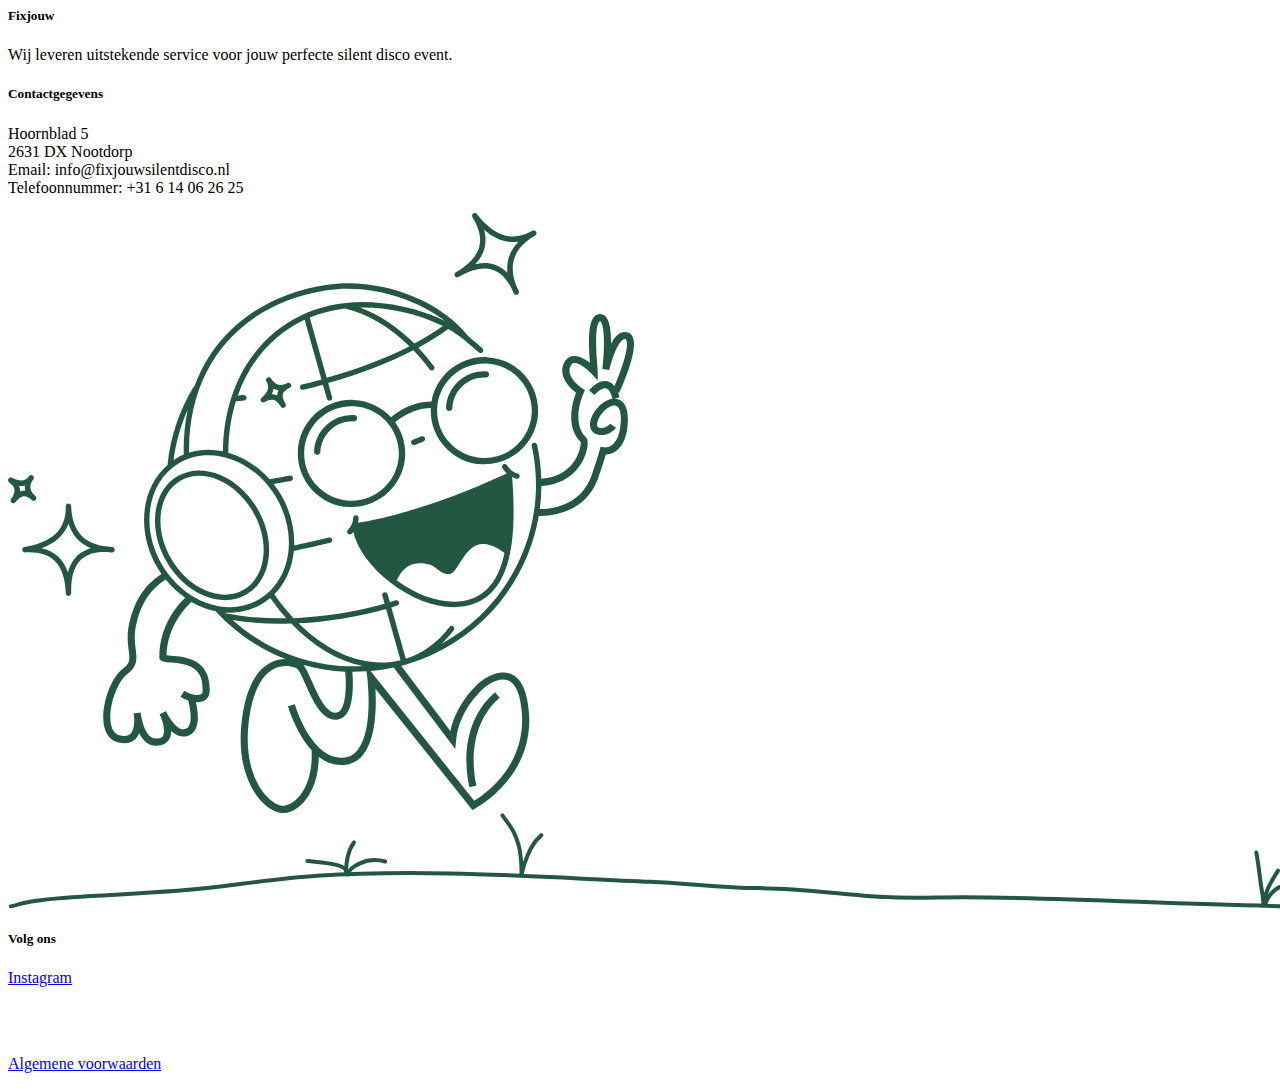
<file: footer.html>
<body>
    <footer>
        <div class="container">
            <div class="row">
                <div class="col-md-4">
                    <h5>Fixjouw</h5>
                    <p>
                        Wij leveren uitstekende service voor jouw perfecte silent disco event.
                    </p>
                    <h5>Contactgegevens</h5>
                    <p>
                        Hoornblad 5 <br />
                        2631 DX Nootdorp<br />
                        Email: info@fixjouwsilentdisco.nl<br />
                        Telefoonnummer: +31 6 14 06 26 25
                    </p>
                </div>
                <div class="col-md-5 ">
                    <div class="row">
                        <img src="resources/svg/lopendpoppetje.svg" class="footer-logo" alt="Company Logo">
                    </div>
                    <div class="row">
                        <img src="resources/svg/graslijn.svg" class="footer-gras" alt="Company Logo">
                    </div>
                </div>
                <div class="col-md-3">
                    <h5>Volg ons</h5>
                    <a href="https://www.instagram.com/fixjouw.silent.disco/" class="text-white"><i
                            class="fab fa-instagram"></i> Instagram</a><br />
                    <p><br><br>
                    </p>
                    <p>
                        <a href="voorwaarden.html"> Algemene voorwaarden</a>
                    </p>
                </div>

            </div>
        </div>
    </footer>
</body>
</file>
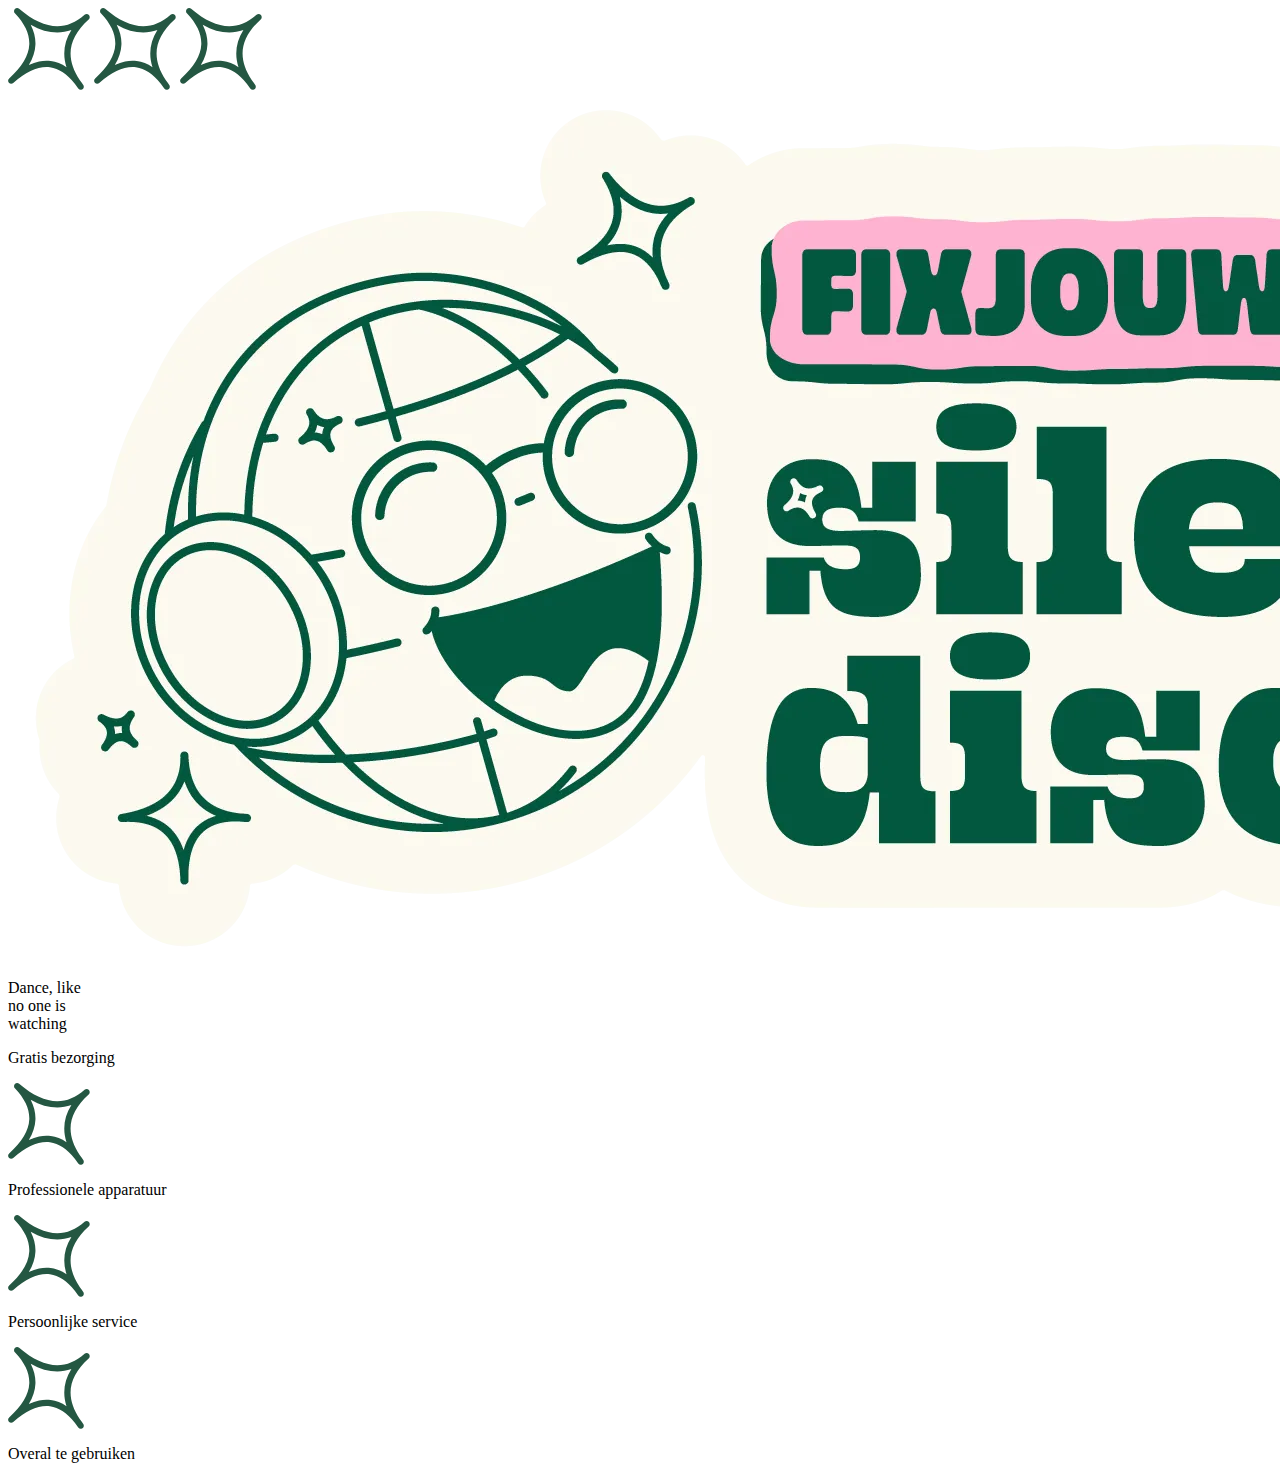
<file: headerPages.html>
<body>
    <header class="contentPages">
        <div class="container-fluid">
            <!-- Embed SVGs stars -->
            <img src="resources/svg/star.svg" class="star star1" alt="Star 1">
            <img src="resources/svg/star.svg" class="star star2" alt="Star 2">
            <img src="resources/svg/star.svg" class="star star3" alt="Star 3">

            <div class="top-section">
                <div class="row">
                    <div class="col-sm-12 col-md-4">
                        <div class="logo-and-cta">
                            <a href="index.html">
                                <img src="resources/fixjouwsilentdiscologo2x.webp" alt="Company Logo" class="logo">
                            </a>
                        </div>
                    </div>
                    <div class="col-sm-12 col-md-8">
                        <p class="company-shoutout">Dance, like <br>no one is <br>watching</p>
                    </div>
                </div>
            </div>
            <div class="promise-banner promise-banner-contentpage">
                <p>Gratis bezorging</p>
                <img src="resources/svg/star.svg" class="star promise-banner-star" alt="Star 1">
                <p>Professionele apparatuur</p>
                <img src="resources/svg/star.svg" class="star promise-banner-star" alt="Star 1">
                <p>Persoonlijke service</p>
                <img src="resources/svg/star.svg" class="star promise-banner-star" alt="Star 1">
                <p>Overal te gebruiken</p>
            </div>
            
            <div class="row">
            <div class="menu-container">
                <div id="navmenu-placeholder"></div>
            </div>
            </div>

              
            

        </div>
        
    </header>

    
</body>
</file>
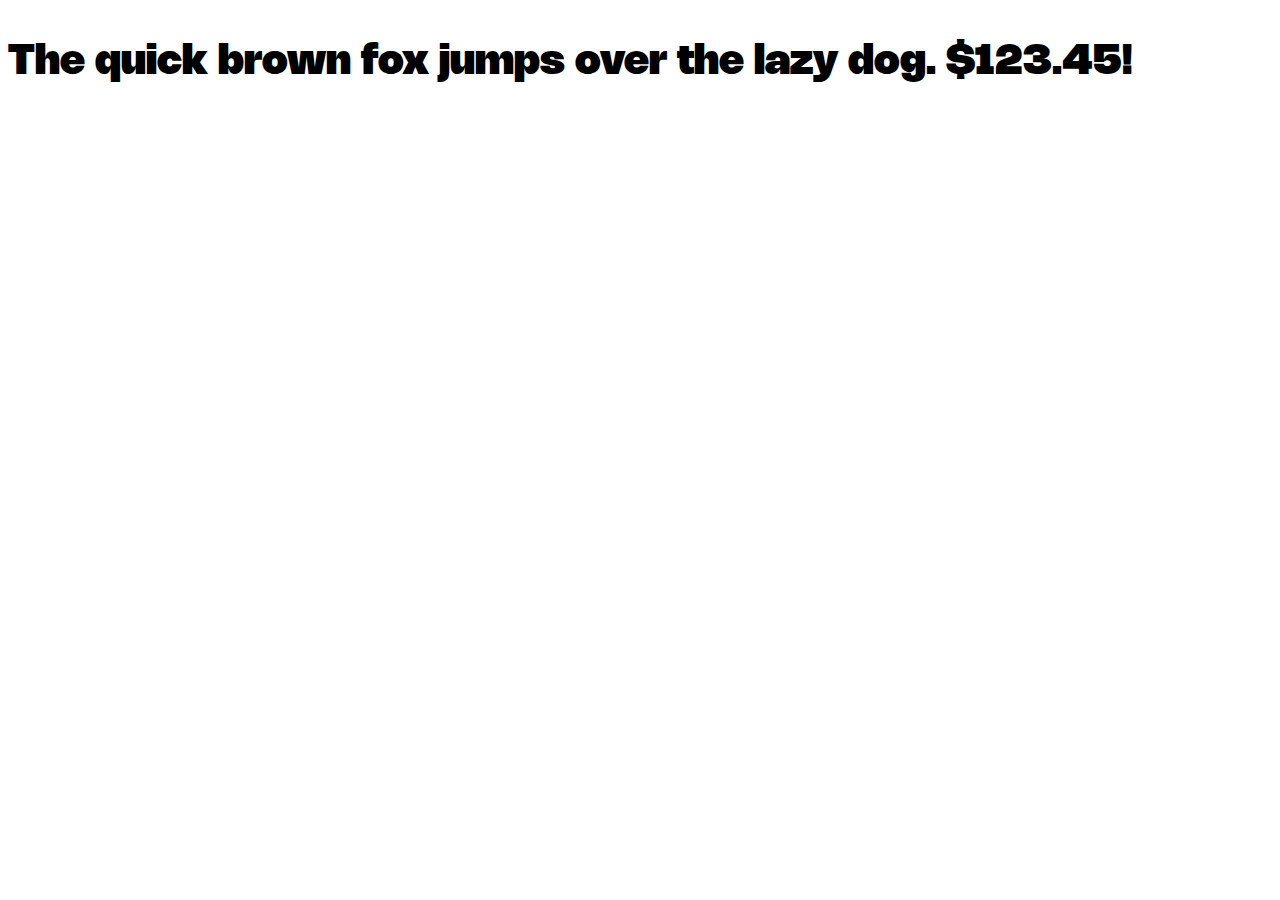
<file: resources/Fonts/Nohemi/Nohemi-Black.html>
<!DOCTYPE html PUBLIC "-//W3C//DTD XHTML 1.0 Strict//EN" "http://www.w3.org/TR/xhtml1/DTD/xhtml1-strict.dtd">
<html lang="en" xml:lang="en" xmlns="http://www.w3.org/1999/xhtml">
<head>
<meta content="text/html; charset=utf-8" http-equiv="content-type"/>
<meta content="en-us" http-equiv="Content-Language"/>
<title>Nohemi Black - Web Font Specimen</title>
<link rel="stylesheet" type="text/css" media="screen" href="Nohemi-Black.css" />
<style type="text/css" media="screen">
body { font-size: 42px; font-family: "NohemiBlack", Georgia; }
</style>
</head>
<body>
<p contenteditable="true">The quick brown fox jumps over the lazy dog. $123.45!</p>
</body>
</html>
</file>
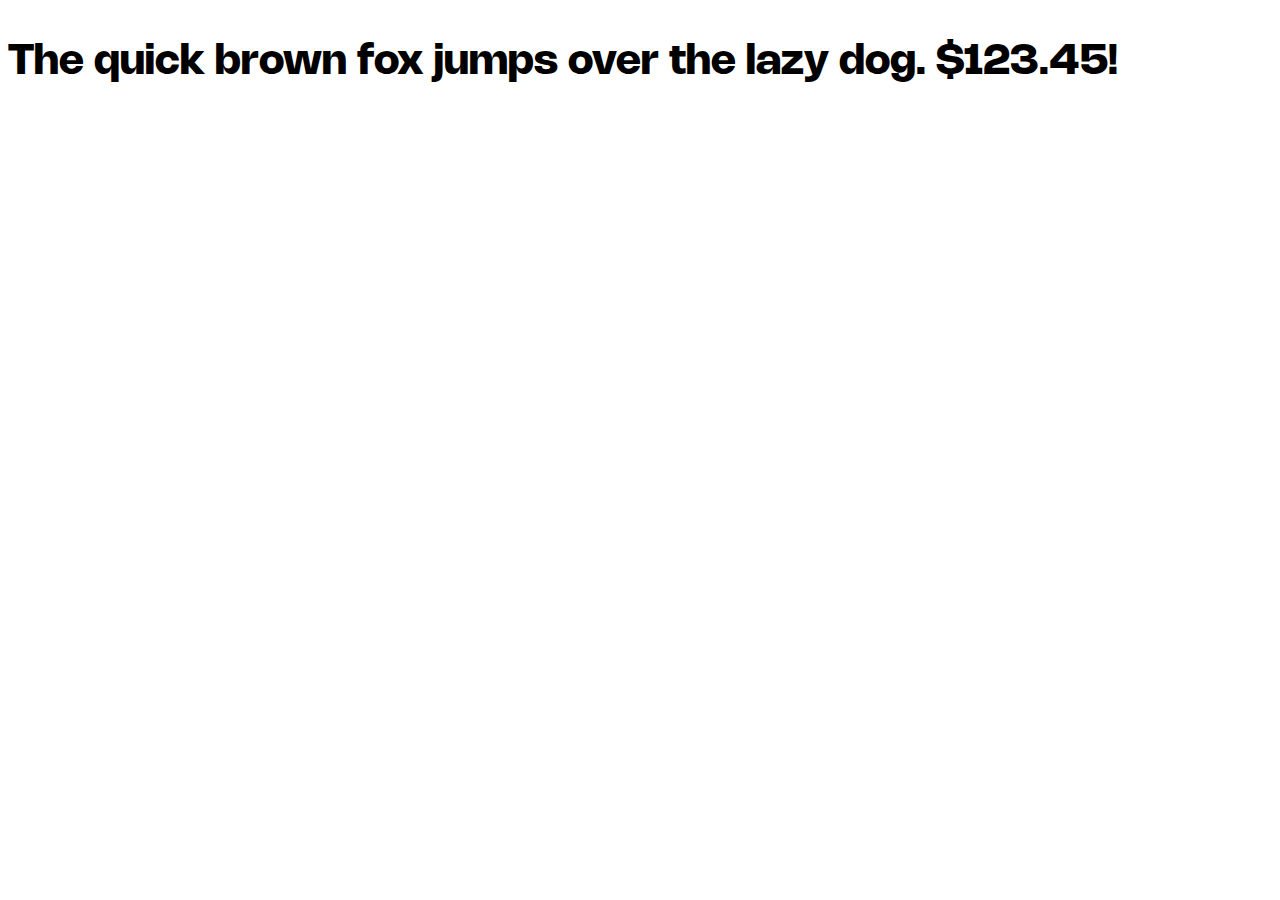
<file: resources/Fonts/Nohemi/Nohemi-Bold.html>
<!DOCTYPE html PUBLIC "-//W3C//DTD XHTML 1.0 Strict//EN" "http://www.w3.org/TR/xhtml1/DTD/xhtml1-strict.dtd">
<html lang="en" xml:lang="en" xmlns="http://www.w3.org/1999/xhtml">
<head>
<meta content="text/html; charset=utf-8" http-equiv="content-type"/>
<meta content="en-us" http-equiv="Content-Language"/>
<title>Nohemi Bold - Web Font Specimen</title>
<link rel="stylesheet" type="text/css" media="screen" href="Nohemi-Bold.css" />
<style type="text/css" media="screen">
body { font-size: 42px; font-family: "Nohemi", Georgia; }
</style>
</head>
<body>
<p contenteditable="true">The quick brown fox jumps over the lazy dog. $123.45!</p>
</body>
</html>
</file>
<file: resources/Fonts/Nohemi/Nohemi-Black.css>
/* Webfont: Nohemi-Black */@font-face {
    font-family: 'NohemiBlack';
    src: url('Nohemi-Black.eot'); /* IE9 Compat Modes */
    src: url('Nohemi-Black.eot?#iefix') format('embedded-opentype'), /* IE6-IE8 */
         url('Nohemi-Black.woff') format('woff'), /* Modern Browsers */
         url('Nohemi-Black.woff2') format('woff2'), /* Modern Browsers */
         url('Nohemi-Black.ttf') format('truetype'); /* Safari, Android, iOS */
             font-style: normal;
    font-weight: normal;
    text-rendering: optimizeLegibility;
}
</file>
<file: resources/Fonts/Nohemi/Nohemi-Bold.css>
/* Webfont: Nohemi-Bold */@font-face {
    font-family: 'Nohemi';
    src: url('Nohemi-Bold.eot'); /* IE9 Compat Modes */
    src: url('Nohemi-Bold.eot?#iefix') format('embedded-opentype'), /* IE6-IE8 */
         url('Nohemi-Bold.woff') format('woff'), /* Modern Browsers */
         url('Nohemi-Bold.woff2') format('woff2'), /* Modern Browsers */
         url('Nohemi-Bold.ttf') format('truetype'); /* Safari, Android, iOS */
             font-style: normal;
    font-weight: bold;
    text-rendering: optimizeLegibility;
}
</file>
